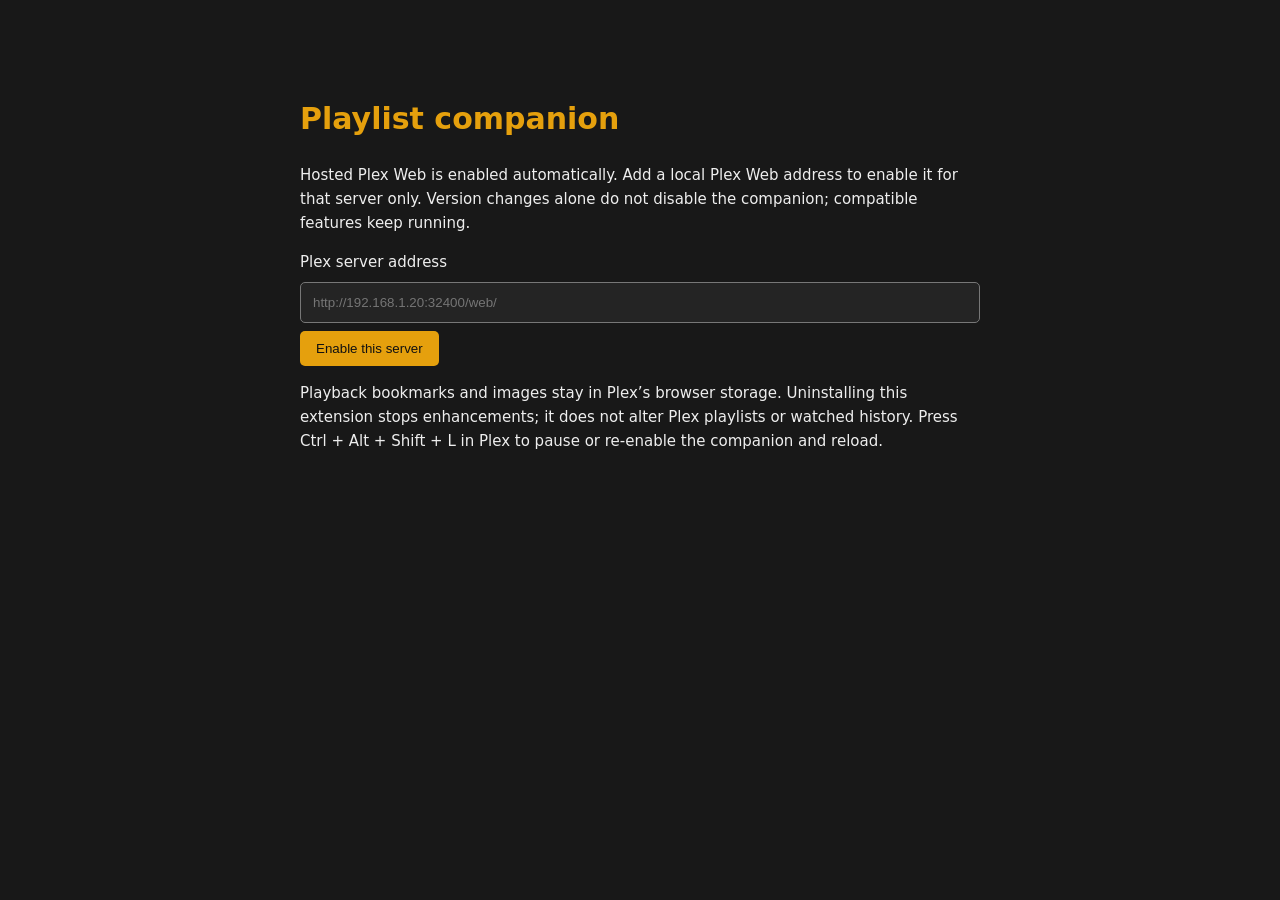
<file: integrations/plex-playlist-companion/options.html>
<!doctype html>
<html lang="en">
  <head>
    <meta charset="utf-8" />
    <title>Playlist companion — Plex servers</title>
    <link rel="stylesheet" href="options.css" />
  </head>
  <body>
    <main>
      <h1>Playlist companion</h1>
      <p>
        Hosted Plex Web is enabled automatically. Add a local Plex Web address to enable it for that
        server only. Version changes alone do not disable the companion; compatible features keep
        running.
      </p>
      <form id="server-form">
        <label for="origin">Plex server address</label
        ><input
          id="origin"
          type="url"
          required
          placeholder="http://192.168.1.20:32400/web/"
        /><button>Enable this server</button>
      </form>
      <p id="status" role="status"></p>
      <ul id="servers"></ul>
      <p>
        Playback bookmarks and images stay in Plex’s browser storage. Uninstalling this extension
        stops enhancements; it does not alter Plex playlists or watched history. Press Ctrl + Alt +
        Shift + L in Plex to pause or re-enable the companion and reload.
      </p>
    </main>
    <script src="options.js"></script>
  </body>
</html>
</file>
<file: integrations/plex-playlist-companion/options.css>
body {
  background: #181818;
  color: #eee;
  font: 15px/1.6 system-ui;
  margin: 0;
}
main {
  max-width: 680px;
  margin: 50px auto;
  padding: 25px;
}
h1 {
  color: #e5a00d;
}
label,
input {
  display: block;
}
input {
  box-sizing: border-box;
  width: 100%;
  padding: 12px;
  background: #242424;
  color: #eee;
  border: 1px solid #777;
  border-radius: 5px;
  margin: 8px 0;
}
button {
  padding: 10px 16px;
  background: #e5a00d;
  color: #111;
  border: 0;
  border-radius: 5px;
  cursor: pointer;
}
li {
  padding: 12px 0;
  display: flex;
  align-items: center;
  gap: 15px;
}
li span {
  flex: 1;
  overflow-wrap: anywhere;
}
</file>
